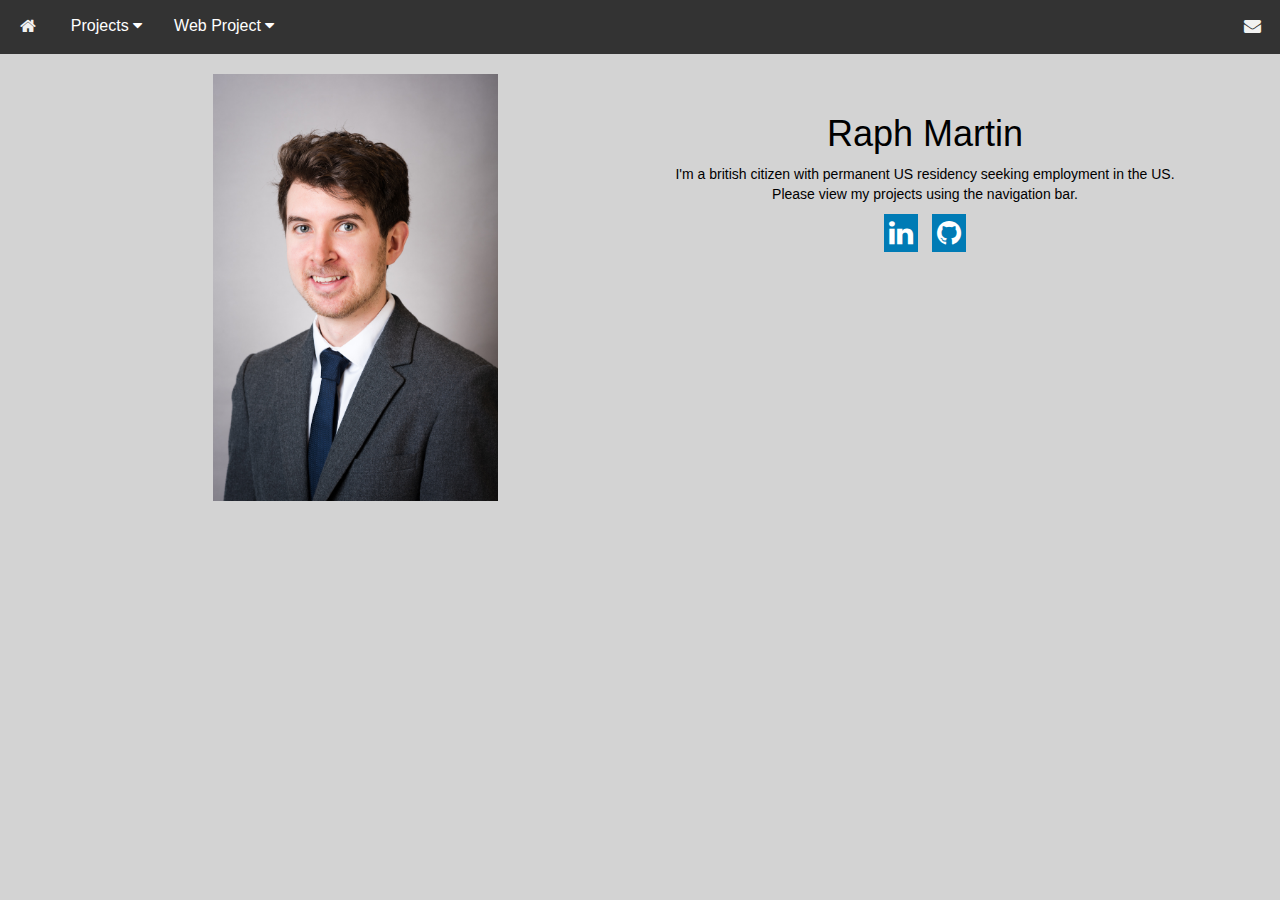
<file: index.html>
<!DOCTYPE HTML>
<html lang="en">

<head>
	<title>RM's Website</title>

	<meta name="viewport" content="width=device-width, initial-scale=1">
	<meta charset="UTF-8">

	<!-- Icon library -->
	<link rel="stylesheet" href="https://cdnjs.cloudflare.com/ajax/libs/font-awesome/4.7.0/css/font-awesome.min.css">
	<!-- Bootstrap CSS -->
	<link rel="stylesheet" href="https://maxcdn.bootstrapcdn.com/bootstrap/3.4.1/css/bootstrap.min.css" crossorigin="anonymous">
	<!-- User CSS for the website -->
	<link rel="stylesheet" type="text/css" href="css/css1.css">
	<!-- User CSS for the homepage -->
	<link rel="stylesheet" type="text/css" href="css/css_home.css">
</head>

<body>

<!-- Top Menu Bar -->
<div class="navbar">
  <a href="index.html"><i class="fa fa-fw fa-home"></i></a>
  <div class="dropdown">
    <button class="dropbtn">Projects
      <i class="fa fa-caret-down"></i>
    </button>
    <div class="dropdown-content">
			<a href="python.html">Python</a>
			<a href="sql.html">SQL</a>
			<a href="remote.html">Remote Sensing</a>
			<a href="dissertation">Dissertation</a>
    </div>
  </div>
	<div class="dropdown">
		<button class="dropbtn">Web Project
			<i class="fa fa-caret-down"></i>
		</button>
		<div class="dropdown-content">
			<a href="hallasan_index.html">Hallasan National Park</a>
			<a href="trails.html">Trails</a>
			<a href="wildlife.html">Wildlife</a>
			<a href="info.html">Info</a>
		</div>
	</div>
	<div class="topnav-right">
		<a href="mailto:raph5017@gmail.com"><i class="fa fa-fw fa-envelope"></i></a>
	</div>
</div>

		<div class="container">
				<div class="row">
						<div class="col-md-12 text-center">
								<div class="photo-container">
										<img src="images/rmphoto.jpg" alt="Portrait Photo">
								</div>
								<div class="text-container">
										<h1> Raph Martin </h1>
										<p>I'm a british citizen with permanent US residency seeking employment in the US.
										Please view my projects using the navigation bar.</p>
										<a href="https://linkedin.com/in/raphaelmartin10/" class="fa fa-linkedin"></a>
										<a href="https://github.com/raph5017" class="fa fa-github"></a>
									</a>
								</div>
						</div>
				</div>
		</div>

	<!-- Jquery -->
	<script src="https://code.jquery.com/jquery-3.4.1.slim.min.js" crossorigin="anonymous"></script>
	<!-- Bootstrap JS -->
	<script src="https://maxcdn.bootstrapcdn.com/bootstrap/3.4.1/js/bootstrap.min.js" crossorigin="anonymous"></script>

</body>
</html>
</file>
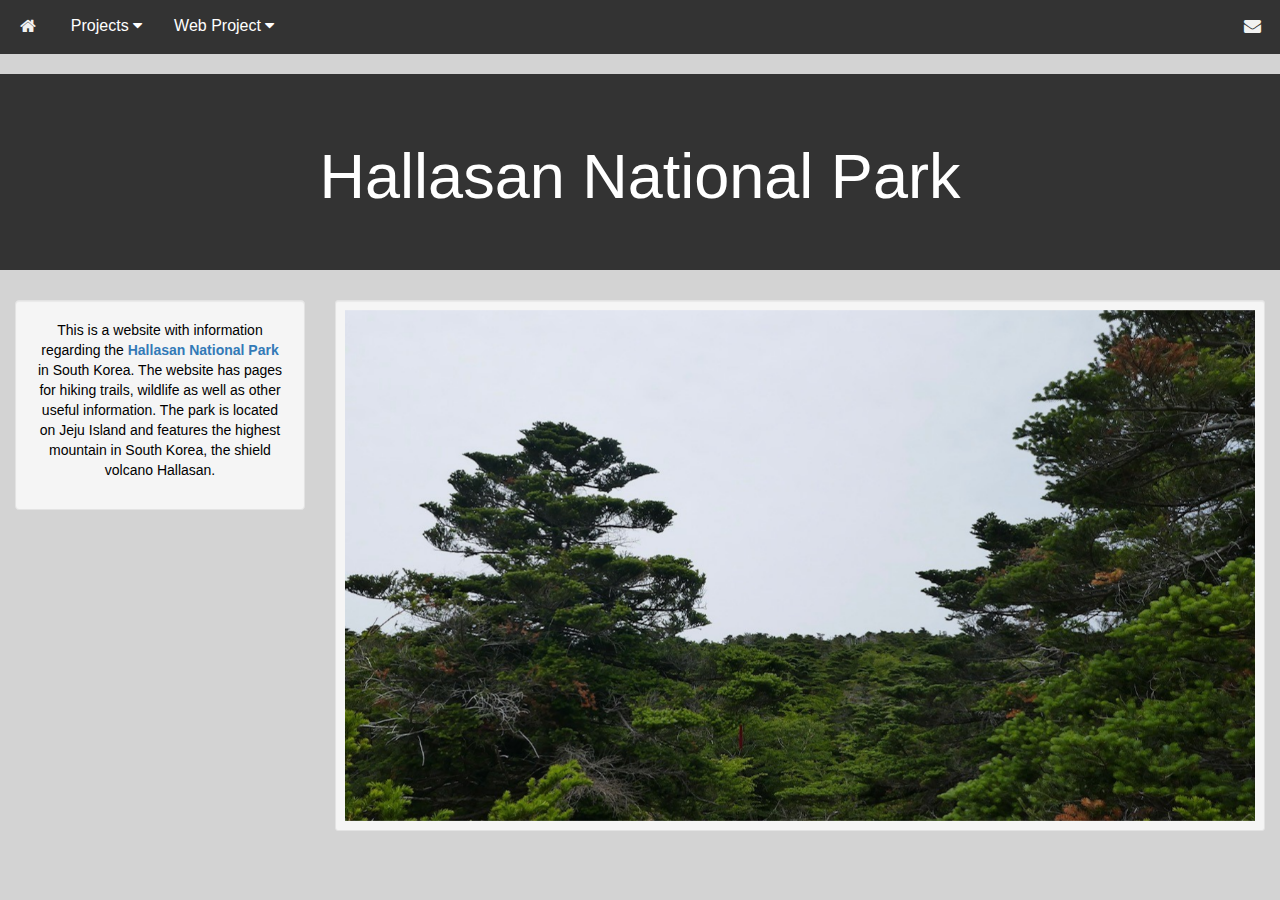
<file: hallasan_index.html>
<!DOCTYPE HTML>
<html lang="en">

<head>
	<title>Hallasan Website</title>

	<meta name="viewport" content="width=device-width, initial-scale=1">
	<meta charset="UTF-8">

	<!-- Icon library -->
	<link rel="stylesheet" href="https://cdnjs.cloudflare.com/ajax/libs/font-awesome/4.7.0/css/font-awesome.min.css">
	<!-- Bootstrap CSS -->
	<link rel="stylesheet" href="https://maxcdn.bootstrapcdn.com/bootstrap/3.4.1/css/bootstrap.min.css" crossorigin="anonymous">
	<!-- User CSS -->
	<link rel="stylesheet" type="text/css" href="css/css1.css">
	<!-- User CSS for the homepage -->
	<link rel="stylesheet" type="text/css" href="css/css_home.css">
</head>

<body>

	<!-- Top Menu Bar -->
	<div class="navbar">
	  <a href="index.html"><i class="fa fa-fw fa-home"></i></a>
	  <div class="dropdown">
	    <button class="dropbtn">Projects
	      <i class="fa fa-caret-down"></i>
	    </button>
	    <div class="dropdown-content">
				<a href="python.html">Python</a>
				<a href="sql.html">SQL</a>
				<a href="remote.html">Remote Sensing</a>
				<a href="dissertation.html">Dissertation</a>
	    </div>
	  </div>
		<div class="dropdown">
			<button class="dropbtn">Web Project
				<i class="fa fa-caret-down"></i>
			</button>
			<div class="dropdown-content">
				<a href="hallasan_index.html">Hallasan National Park</a>
				<a href="trails.html">Trails</a>
				<a href="wildlife.html">Wildlife</a>
				<a href="info.html">Info</a>
			</div>
		</div>
		<div class="topnav-right">
			<a href="mailto:raph5017@gmail.com"><i class="fa fa-fw fa-envelope"></i></a>
		</div>
	</div>

<div class="jumbotron text-center">
	<h1>Hallasan National Park</h1>
</div>

<div class="container-fluid">
	<div class="row">
		<div class="col-sm-3">
			<div class="well">
			<p>This is a website with information regarding the <a href="https://en.wikipedia.org/wiki/Hallasan_National_Park">
			<strong>Hallasan National Park</strong></a> in South Korea. The website has pages for hiking trails, wildlife as well as other useful information.
			The park is located on Jeju Island and features the highest mountain in South Korea, the shield volcano Hallasan.</p>
			</div>
		</div>

		<div class="col-sm-9">
			<div class="well well-sm">
			  <div id="myCarousel" class="carousel slide" data-ride="carousel" data-interval="4000">

				   <!-- Wrapper for slides -->
				<div class="carousel-inner">
				  <div class="item active">
					<img src="images\hsan_1.jpg" style="width:100%;">
				  </div>

				  <div class="item">
					<img src="images\hsan_2.jpg" style="width:100%;">
				  </div>

				  <div class="item">
					<img src="images\hsan_3.jpg" style="width:100%;">
				  </div>

				  <div class="item">
					<img src="images\hsan_4.jpg" style="width:100%;">
				  </div>

				  <div class="item">
					<img src="images\hsan_5.jpg" style="width:100%;">
				  </div>

				  <div class="item">
					<img src="images\hsan_6.jpg" style="width:100%;">
				  </div>

				  <div class="item">
					<img src="images\hsan_7.jpg" style="width:100%;">
				  </div>

				  <div class="item">
					<img src="images\hsan_8.jpg" style="width:100%;">
				  </div>

				  <div class="item">
					<img src="images\hsan_9.jpg" style="width:100%;">
				  </div>

				  <div class="item">
					<img src="images\hsan_10.jpg" style="width:100%;">
				  </div>
				</div>
			</div>
		  </div>
		</div>
	</div>
</div>

	<!-- Jquery -->
	<script src="https://code.jquery.com/jquery-3.4.1.slim.min.js" crossorigin="anonymous"></script>
	<!-- Bootstrap JS -->
	<script src="https://maxcdn.bootstrapcdn.com/bootstrap/3.4.1/js/bootstrap.min.js" crossorigin="anonymous"></script>

</body>
</html>
</file>
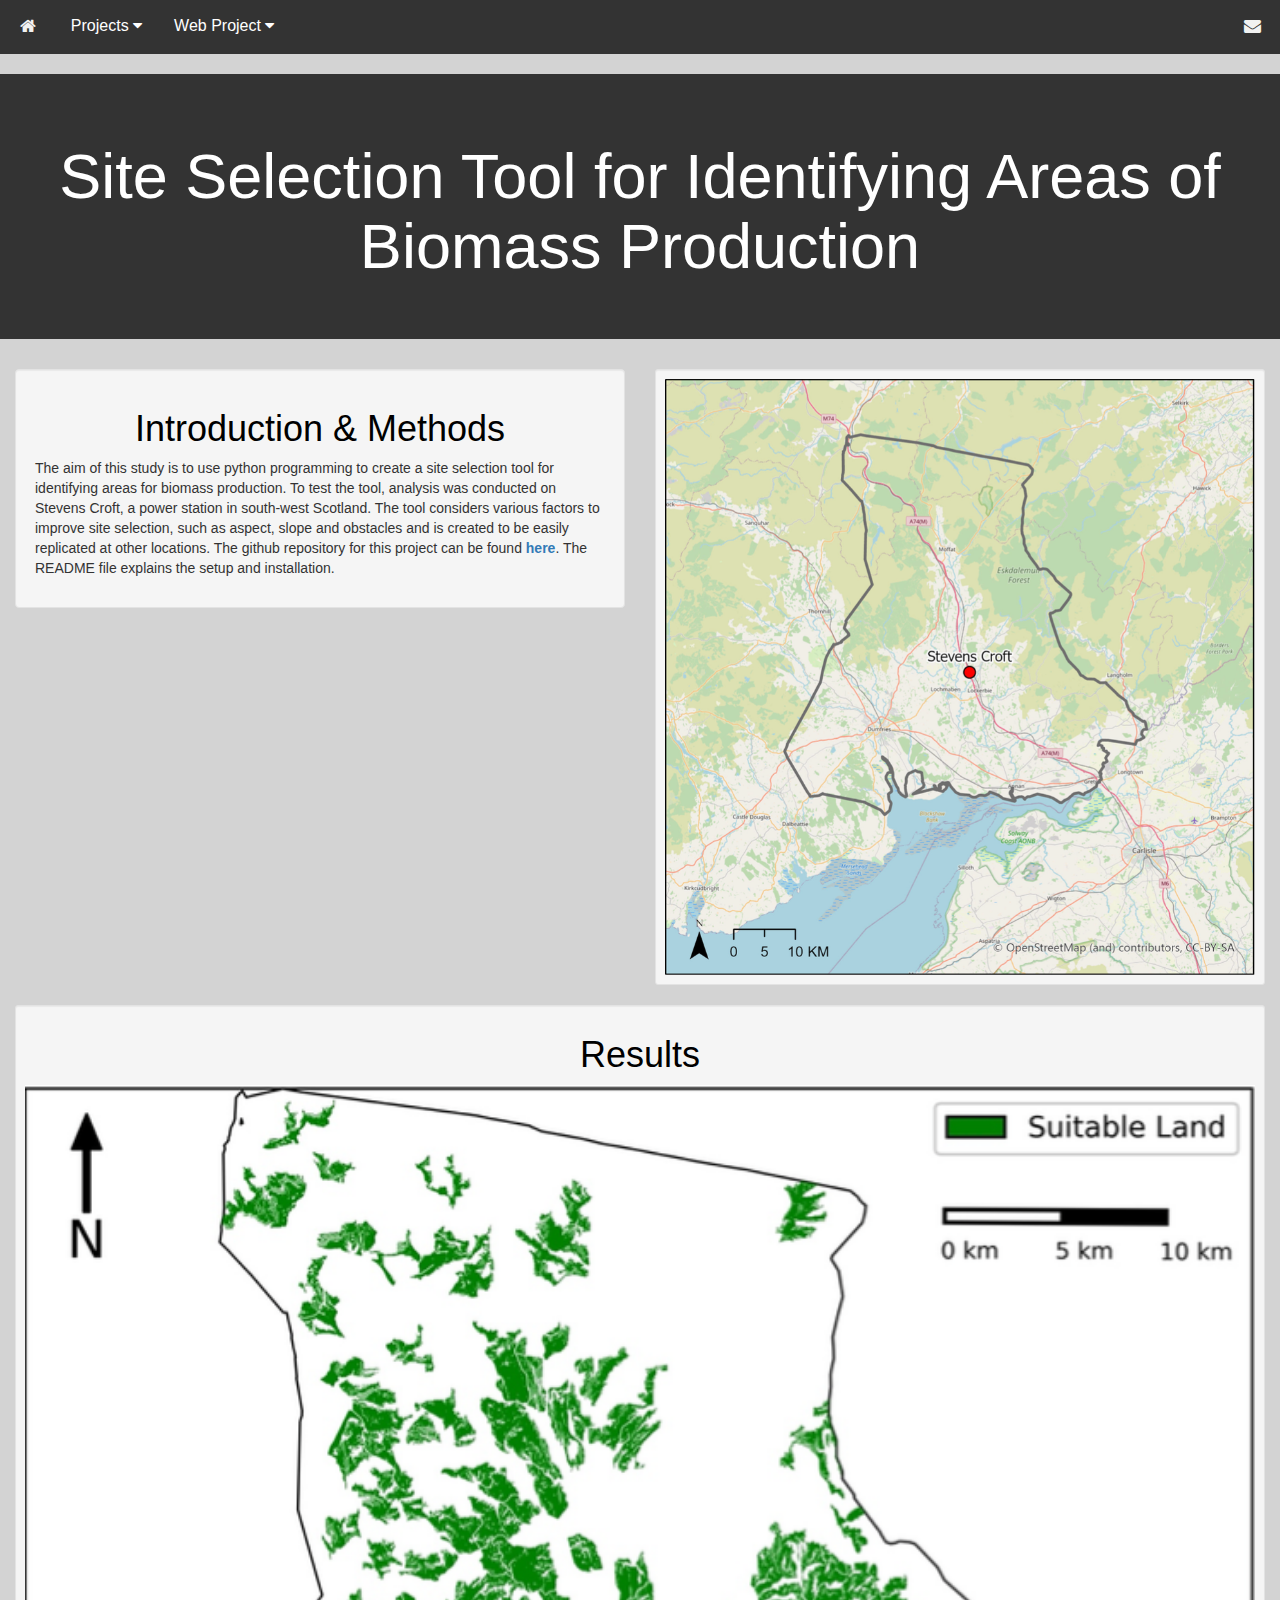
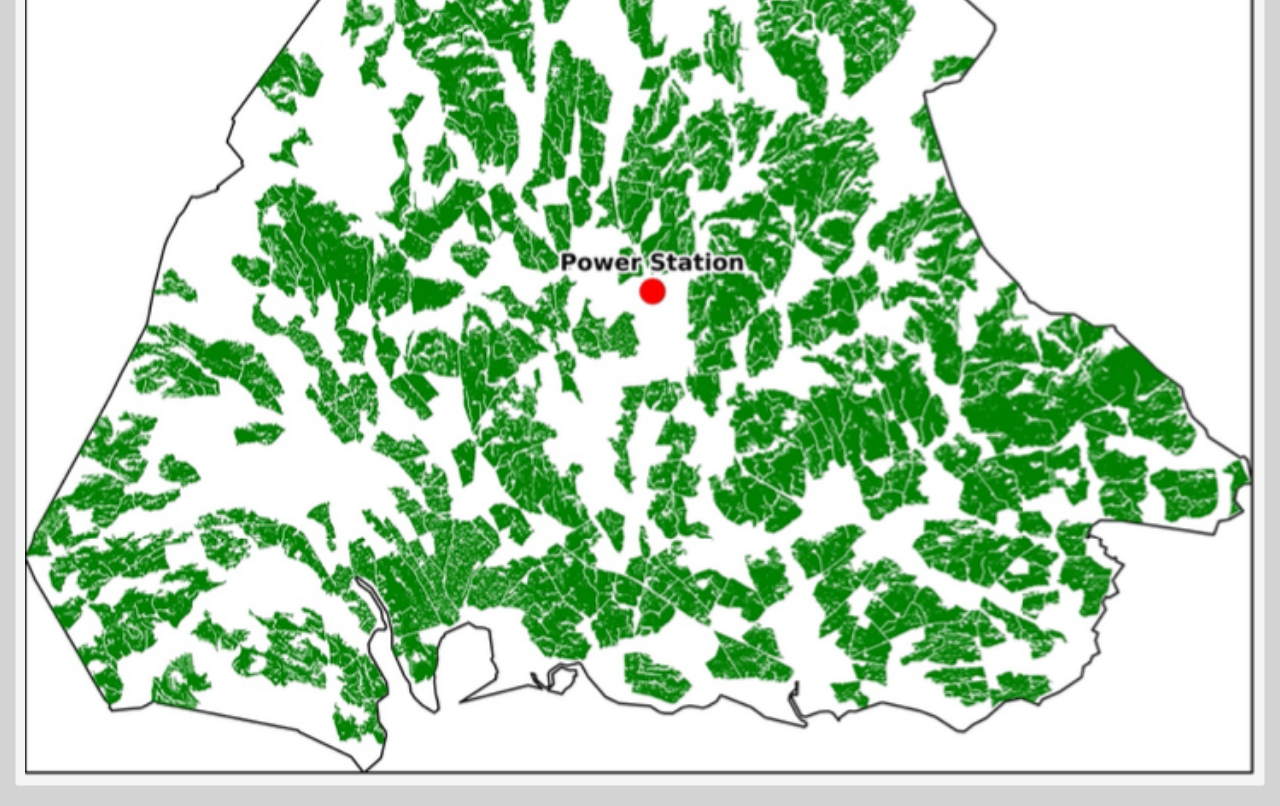
<file: python.html>
<!DOCTYPE HTML>
<html lang="en">

<head>
	<title>Python Project</title>

	<meta name="viewport" content="width=device-width, initial-scale=1">
	<meta charset="UTF-8">

	<!-- Icon library -->
	<link rel="stylesheet" href="https://cdnjs.cloudflare.com/ajax/libs/font-awesome/4.7.0/css/font-awesome.min.css">
	<!-- Bootstrap CSS -->
	<link rel="stylesheet" href="https://maxcdn.bootstrapcdn.com/bootstrap/3.4.1/css/bootstrap.min.css" crossorigin="anonymous">
	<!-- User CSS -->
	<link rel="stylesheet" type="text/css" href="css/css1.css">
	<!-- User CSS for the homepage -->
	<link rel="stylesheet" type="text/css" href="css/css_home.css">
</head>

<body>

	<!-- Top Menu Bar -->
	<div class="navbar">
	  <a href="index.html"><i class="fa fa-fw fa-home"></i></a>
	  <div class="dropdown">
	    <button class="dropbtn">Projects
	      <i class="fa fa-caret-down"></i>
	    </button>
	    <div class="dropdown-content">
				<a href="python.html">Python</a>
				<a href="sql.html">SQL</a>
				<a href="remote.html">Remote Sensing</a>
				<a href="dissertation.html">Dissertation</a>
	    </div>
	  </div>
		<div class="dropdown">
			<button class="dropbtn">Web Project
				<i class="fa fa-caret-down"></i>
			</button>
			<div class="dropdown-content">
				<a href="hallasan_index.html">Hallasan National Park</a>
				<a href="trails.html">Trails</a>
				<a href="wildlife.html">Wildlife</a>
				<a href="info.html">Info</a>
			</div>
		</div>
		<div class="topnav-right">
			<a href="mailto:raph5017@gmail.com"><i class="fa fa-fw fa-envelope"></i></a>
		</div>
	</div>

<div class="jumbotron text-center">
	<h1>Site Selection Tool for Identifying Areas of Biomass Production</h1>
</div>

<div class="container-fluid">
	<div class="row">
		<div class="col-sm-6">
			<div class="well">
				<h1>Introduction & Methods</h1>
				<p1>The aim of this study is to use python programming to create a site
					selection tool for identifying areas for biomass production. To test the
					tool, analysis was conducted on Stevens Croft, a power station in south-west
					Scotland. The tool considers various factors to improve site selection, such
					as aspect, slope and obstacles and is created to be easily replicated at other locations.
					The github repository for this project can be found <a href="https://github.com/raph5017/EGM722_Project">
					<strong>here</strong></a>. The README file explains the setup and installation.</p>
				</div>
			</div>

			<div class="col-sm-6">
				<div class="well well-sm">
					<img id="image" src="images/python1.png" onmouseover="moveon()" onmouseout="moveoff()"/>
					 </div>
				 </div>
				</div>

		<div class="row">
			<div class ="col-sm-12">
				<div class="well well-sm">
					<h1>Results</h1>
					<img id="python3.png" src="images/python3.png"/>
				</div>
			</div>
		</div>

	</div>

	<!-- Move Image JS -->
	<script type="text/javascript" src="js/movepythonimage.js"></script>
	<!-- Jquery -->
	<script src="https://code.jquery.com/jquery-3.4.1.slim.min.js" crossorigin="anonymous"></script>
	<!-- Bootstrap JS -->
	<script src="https://maxcdn.bootstrapcdn.com/bootstrap/3.4.1/js/bootstrap.min.js" crossorigin="anonymous"></script>

</body>
</html>
</file>
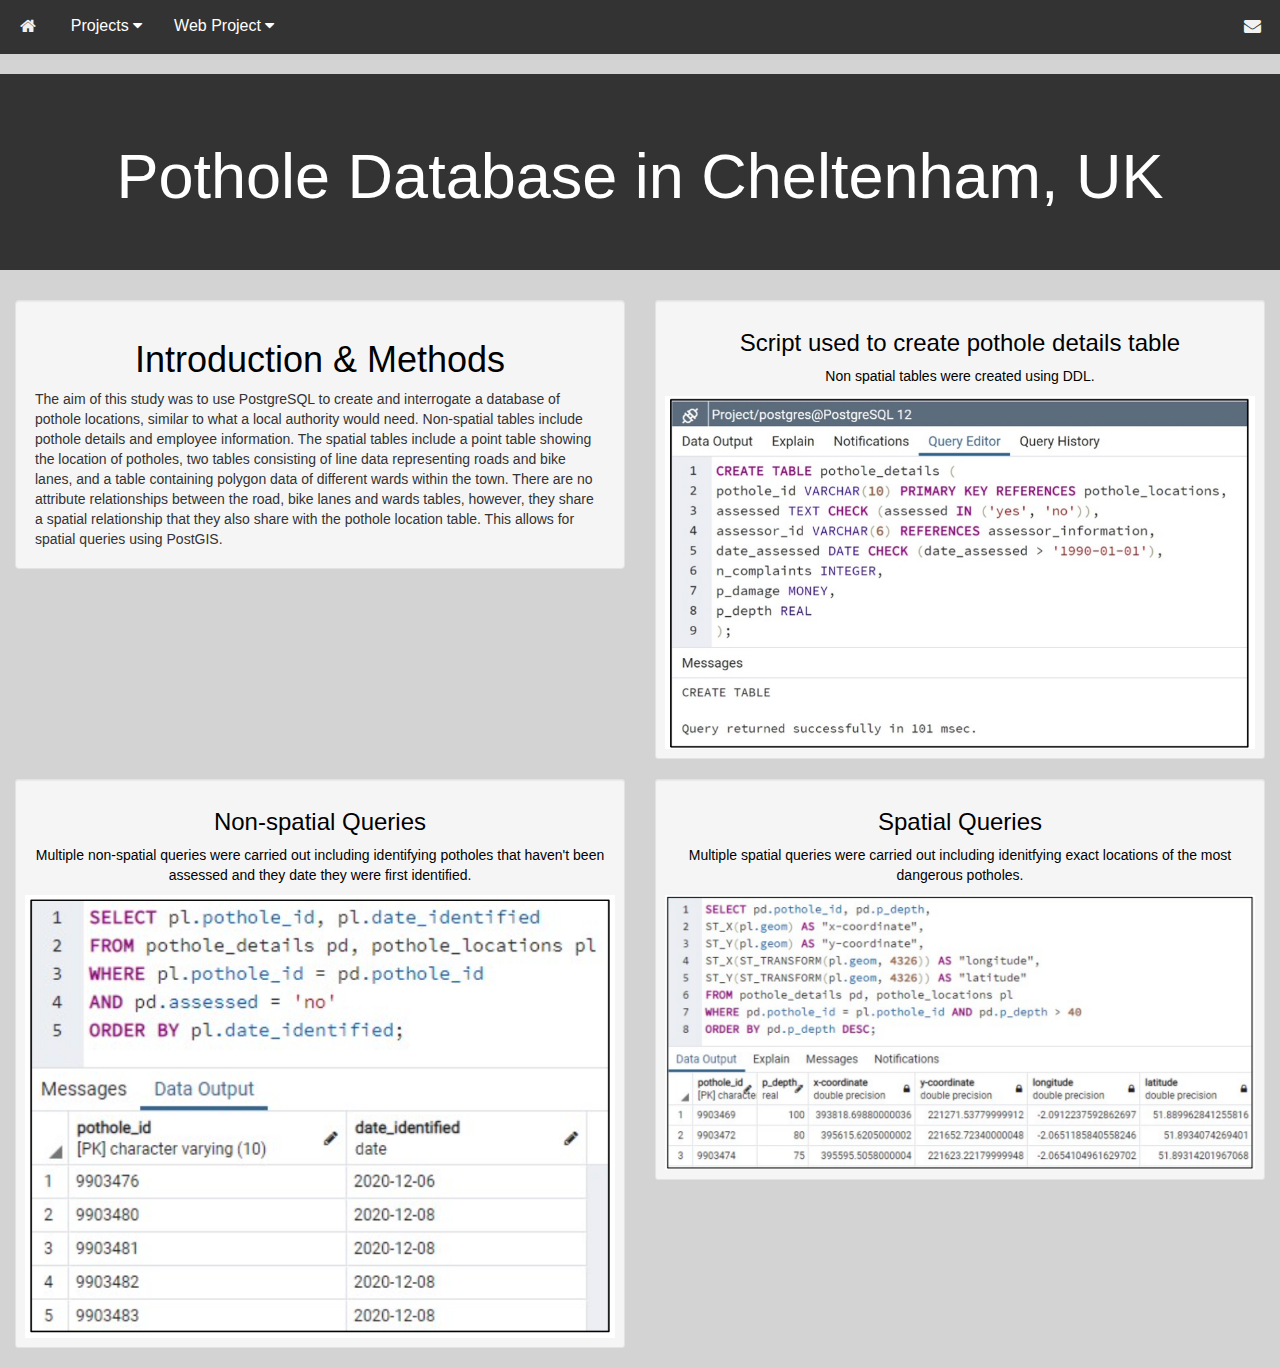
<file: sql.html>
<!DOCTYPE HTML>
<html lang="en">

<head>
	<title>SQL Project</title>

	<meta name="viewport" content="width=device-width, initial-scale=1">
	<meta charset="UTF-8">

	<!-- Icon library -->
	<link rel="stylesheet" href="https://cdnjs.cloudflare.com/ajax/libs/font-awesome/4.7.0/css/font-awesome.min.css">
	<!-- Bootstrap CSS -->
	<link rel="stylesheet" href="https://maxcdn.bootstrapcdn.com/bootstrap/3.4.1/css/bootstrap.min.css" crossorigin="anonymous">
	<!-- User CSS -->
	<link rel="stylesheet" type="text/css" href="css/css1.css">
	<!-- User CSS for the homepage -->
	<link rel="stylesheet" type="text/css" href="css/css_home.css">
</head>

<body>

	<!-- Top Menu Bar -->
	<div class="navbar">
	  <a href="index.html"><i class="fa fa-fw fa-home"></i></a>
	  <div class="dropdown">
	    <button class="dropbtn">Projects
	      <i class="fa fa-caret-down"></i>
	    </button>
	    <div class="dropdown-content">
				<a href="python.html">Python</a>
				<a href="sql.html">SQL</a>
				<a href="remote.html">Remote Sensing</a>
				<a href="dissertation.html">Dissertation</a>
	    </div>
	  </div>
		<div class="dropdown">
			<button class="dropbtn">Web Project
				<i class="fa fa-caret-down"></i>
			</button>
			<div class="dropdown-content">
				<a href="hallasan_index.html">Hallasan National Park</a>
				<a href="trails.html">Trails</a>
				<a href="wildlife.html">Wildlife</a>
				<a href="info.html">Info</a>
			</div>
		</div>
		<div class="topnav-right">
			<a href="mailto:raph5017@gmail.com"><i class="fa fa-fw fa-envelope"></i></a>
		</div>
	</div>

<div class="jumbotron text-center">
	<h1>Pothole Database in Cheltenham, UK</h1>
</div>

<div class="container-fluid">
	<div class="row">
		<div class="col-sm-6">
			<div class="well">
				<h1>Introduction & Methods</h1>
				<p1>The aim of this study was to use PostgreSQL to create and interrogate
					a database of pothole locations, similar to what a local authority would need.
					Non-spatial tables include pothole details and employee information.
					The spatial tables include a point table showing the location of potholes, two
					tables consisting of line data representing roads and bike lanes, and
					a table containing polygon data of different wards within the town.
					There are no attribute relationships between the road, bike lanes and wards tables,
					however, they share a spatial relationship that they also share with the pothole
					location table. This allows for spatial queries using PostGIS.
				</div>
			</div>

			<div class="col-sm-6">
				<div class="well well-sm">
					<h3 class="black">Script used to create pothole details table</h3>
					<p>Non spatial tables were created using DDL.
					</p>
						<img id="sql1.png" src="images/sql1.png"/>
				</div>
			</div>
		</div>

				<div class="row">
					<div class ="col-sm-6">
						<div class="well well-sm">
							<h3 class="black">Non-spatial Queries</h3>
							<p>Multiple non-spatial queries were carried out including identifying
								potholes that haven't been assessed and they date they were first identified.
							</p>
							<img id="sql2.png" src="images/sql2.png"/>
						</div>
					</div>

			<div class ="col-sm-6">
				<div class="well well-sm">
					<h3 class="black">Spatial Queries</h3>
					<p>Multiple spatial queries were carried out including idenitfying
						exact locations of the most dangerous potholes.
					</p>
					<img id="sql3.png" src="images/sql3.png"/>
				</div>
			</div>
		</div>

	</div>


	<!-- Jquery -->
	<script src="https://code.jquery.com/jquery-3.4.1.slim.min.js" crossorigin="anonymous"></script>
	<!-- Bootstrap JS -->
	<script src="https://maxcdn.bootstrapcdn.com/bootstrap/3.4.1/js/bootstrap.min.js" crossorigin="anonymous"></script>

</body>
</html>
</file>
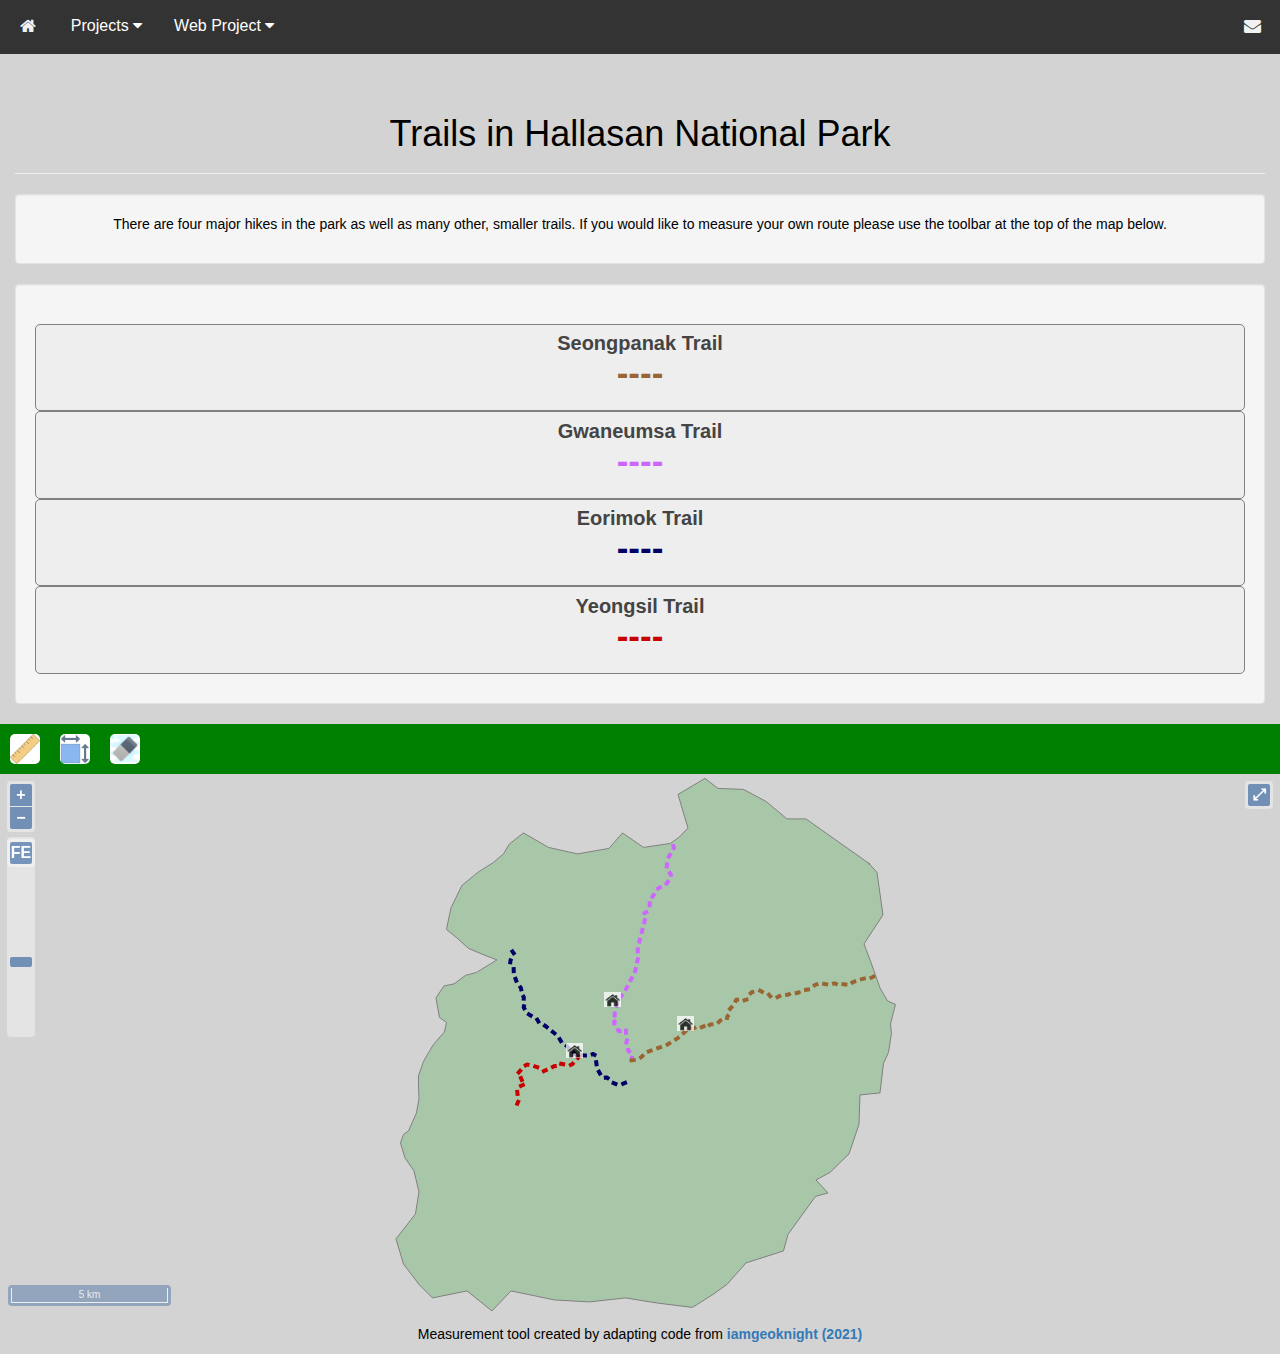
<file: trails.html>
<!DOCTYPE HTML>
<html lang="en">

<head>
	<title>Trails</title>
	<meta name="viewport" content="width=device-width, initial-scale=1">
	<meta charset="UTF-8">

	<!-- Icon library -->
	<link rel="stylesheet" href="https://cdnjs.cloudflare.com/ajax/libs/font-awesome/4.7.0/css/font-awesome.min.css">
	<!-- Latest compiled and minified CSS -->
	<link rel="stylesheet" href="https://maxcdn.bootstrapcdn.com/bootstrap/3.4.1/css/bootstrap.min.css" crossorigin="anonymous">
	<!-- OpenLayers CSS -->
	<link rel="stylesheet" href="openlayers/ol.css" type="text/css">
	<!-- User CSS -->
	<link rel="stylesheet" type="text/css" href="css/css1.css">
	<!-- Third Party Layer Switcher CSS -->
	<link rel="stylesheet" href="ol-layerswitcher/ol-layerswitcher.css" />
	<!-- Third Party styles for map -->
	<link rel="stylesheet" type="text/css" href="css/style.css">
	<!-- User CSS for the homepage -->
	<link rel="stylesheet" type="text/css" href="css/css_home.css">

</head>

<body>

	<!-- Top Menu Bar -->
	<div class="navbar">
	  <a href="index.html"><i class="fa fa-fw fa-home"></i></a>
	  <div class="dropdown">
	    <button class="dropbtn">Projects
	      <i class="fa fa-caret-down"></i>
	    </button>
	    <div class="dropdown-content">
				<a href="python.html">Python</a>
				<a href="sql.html">SQL</a>
				<a href="remote.html">Remote Sensing</a>
				<a href="dissertation.html">Dissertation</a>
	    </div>
	  </div>
		<div class="dropdown">
			<button class="dropbtn">Web Project
				<i class="fa fa-caret-down"></i>
			</button>
			<div class="dropdown-content">
				<a href="hallasan_index.html">Hallasan National Park</a>
				<a href="trails.html">Trails</a>
				<a href="wildlife.html">Wildlife</a>
				<a href="info.html">Info</a>
			</div>
		</div>
		<div class="topnav-right">
			<a href="mailto:raph5017@gmail.com"><i class="fa fa-fw fa-envelope"></i></a>
		</div>
	</div>

<body onload="initMap();">

	<div class="container-fluid">

		<div class="row">
			<div class="col-sm-12">
				<div class="page-header">
					<h1>Trails in Hallasan National Park</h1>
				</div>
			</div>
		</div>

		<div class="row">
			<div class="col-sm-12">
				<div class="well">
					<p>There are four major hikes in the park as well as many other, smaller trails. If you would like to measure your own route
					please use the toolbar at the top of the map below.</p>
				</div>
			</div>
			<div class="col-sm-12">
				<div class="well">

					<!-- Accordion buttons -->
					<h3 class="bold">
					<button class="accordion">Seongpanak Trail<p class="brown">----</p></button>
					<div class="panel">
						<img class="img-responsive" src="images\seongpanak.jpg" style="width: 100%">
					</div>
					<button class="accordion">Gwaneumsa Trail<p class="purple">----</p></button>
					<div class="panel">
						<img class="img-responsive" src="images\gwaneumsa.jpg" style="width: 100%">
					</div>
					<button class="accordion">Eorimok Trail<p class="blue">----</p></button>
					<div class="panel">
						<img class="img-responsive" src="images\eorimok.jpg" style="width: 100%">
					</div>
					<button class="accordion">Yeongsil Trail<p class="red">----</p></button>
					<div class="panel">
						<img class="img-responsive" src="images\yeongsil.jpg" style="width: 100%">
					</div>
					</h3>
				</div>
			</div>
		</div>
	</div>


<!-- Toolbar for Map -->
<div class = "toolbar">
	<button id = "btn1" title = "Distance Measurement" geomtype = "LineString"></button>
	<button id = "btn2" title = "Area Measurement" geomtype = "Polygon"></button>
	<button id = "btn3" title = "Clear Graphics"></button>
</div>

<!-- Trail Map -->
<div id="map" class="map">
	<div id = "popup"></div>
</div>

<!-- Reference for measurement tool -->
<p>
</p>
<div class="container-fluid">
	<div class="row">
		<p>Measurement tool created by adapting code from <a href="https://github.com/iamgeoknight/OpenLayersDynamicMeasurement">
		<strong>iamgeoknight (2021)</strong></a></p>
	</div>
</div>


	<!-- Accordion JS -->
	<script type="text/javascript" src="js/accordion.js"></script>
	<!-- OpenLayers JS-->
	<script src="openlayers/ol.js" type="text/javascript"></script>
	<!-- Map JS -->
	<script type="text/javascript" src="js/trailmap.js"></script>
	<!-- Third party JS for layer switcher -->
	<script src="ol-layerswitcher/ol-layerswitcher.js"></script>

</body>
</html>
</file>
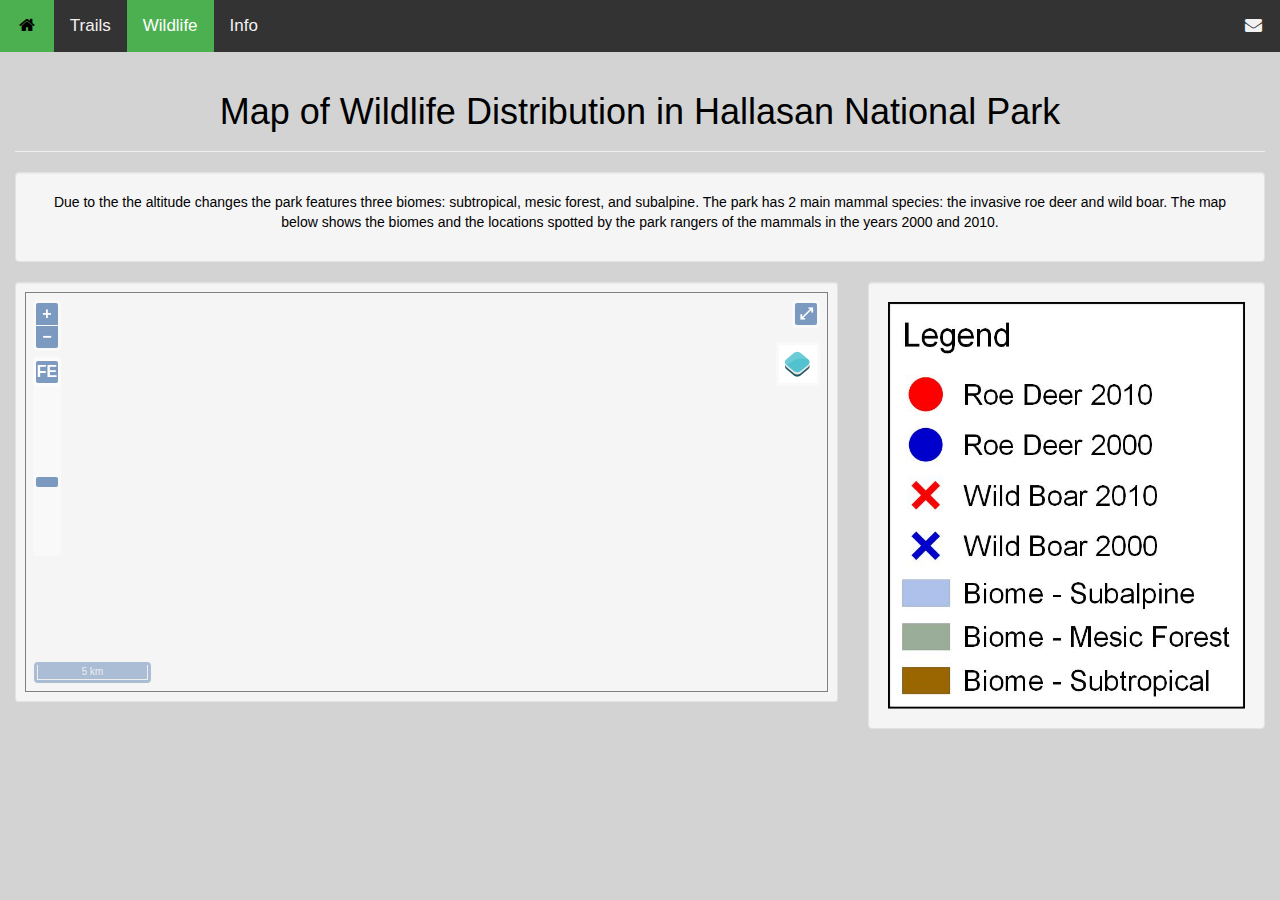
<file: wildlife.html>
<!DOCTYPE HTML>
<html lang="en">

<head>
	<title>Wildlife Distribution Hallasan</title>
	<meta name="viewport" content="width=device-width, initial-scale=1">
	<meta charset="UTF-8">
	
	<!-- Icon library -->
	<link rel="stylesheet" href="https://cdnjs.cloudflare.com/ajax/libs/font-awesome/4.7.0/css/font-awesome.min.css">
	<!-- Latest compiled and minified CSS -->
	<link rel="stylesheet" href="https://maxcdn.bootstrapcdn.com/bootstrap/3.4.1/css/bootstrap.min.css" crossorigin="anonymous">
	<!-- OpenLayers CSS -->
	<link rel="stylesheet" href="openlayers/ol.css" type="text/css">
	<!-- Third Party Layer Switcher CSS -->
	<link rel="stylesheet" href="ol-layerswitcher/ol-layerswitcher.css" />
	<!-- User CSS -->
	<link rel="stylesheet" type="text/css" href="css/css1.css">
	
</head>

<body>

<!-- Top Menu Bar -->
<div class="topnav">
  <a href="index.html"><i class="fa fa-fw fa-home"></i></a>
  <a href="trails.html">Trails</a>
  <a class="active" href="wildlife.html">Wildlife</a>
  <a href="info.html">Info</a></li>
  
  <div class="topnav-right">
    <a href="mailto:info@hallasan.com"><i class="fa fa-fw fa-envelope"></i></a>
  </div>
</div>

<!-- Website Section -->

<body onload="initMap();">

	<div class="container-fluid">
	
		<div class="row">
			<div class="col-sm-12">
				<div class="page-header">
					<h1>Map of Wildlife Distribution in Hallasan National Park</h1>
				</div>
			</div>
		</div>
		
		<div class="row">
			<div class="col-sm-12">
				<div class="well">
					<p>Due to the the altitude changes the park features three biomes: subtropical, mesic forest, and subalpine.
					The park has 2 main mammal species: the invasive roe deer and wild boar. The map below shows the 
					biomes and the locations spotted by the park rangers of the mammals in the years 2000 and 2010.</p>
				</div>
			</div>
		</div>
		
		<div class="row">
			<div class="col-sm-8">
				<div class="well well-sm">
				
					<!-- Section with Map -->
					<div id="mymap"></div>
				</div>
			</div>
			<div class="col-sm-4">
				<div class="well">

					<!-- Section with Legend -->
					<img class="img-responsive" src="images\wildlegend.jpg" style="width: 100%">
				</div>
			</div>
		</div>
	</div>
	
	<!-- Jquery -->
	<script src="https://code.jquery.com/jquery-3.4.1.slim.min.js" crossorigin="anonymous"></script>
	<!-- Latest compiled and minified JavaScript -->
	<script src="https://maxcdn.bootstrapcdn.com/bootstrap/3.4.1/js/bootstrap.min.js" crossorigin="anonymous"></script>
	<!-- OpenLayers JS-->
	<script src="openlayers/ol.js" type="text/javascript"></script>
	<!-- Map JS -->
	<script type="text/javascript" src="js/wildmap.js"></script>
	<!-- Third party JS for layer switcher -->
	<script src="ol-layerswitcher/ol-layerswitcher.js"></script>
	
</body>
</html>
</file>
<file: css/css1.css>
/* This is the external style sheet that controls the Hallasan National Park website */

/* Body element*/
body {
	background-color: lightgrey;
}

/* Header element*/
h1 {
	text-align: center;
	color: black;
	font-family: "Arial";
}

h3 {
	text-align: center;
	color: black;
	font-family: "Arial";
}

/* Paragraphs element*/
p {
	color: black;
	text-align: center;
	font-family: "Arial";
}

/* Unordered list element*/
ul {
	list-style-type: square;
	padding: 20px;
	margin-left: 35px;
	font-family: "Arial";
	font-size: 80%;
}

/* Image element*/
img {
	border-radius: 0px;
	display: block;
	margin-left: auto;
	margin-right: auto;
	width: 100%;
	height: auto;
}

/*Class attribute*/
.newstyle {
	color: white;
	background-color: black;
}

/*CSS code for a span element with a class name*/
span.emphasis {
	font-size: 120%;
	color: red
}
	
/*Class name assigned to paragraph attribute*/
p.black {
	color: black;
}

/*Class name assigned to header attribute*/
h3.black {
	color: black;
	text-align: center;
	font-family: "Arial";
}

/*Class name assigned to header attribute*/
h3.bold {
	color: black;
	text-align: center;
	font-family: "Arial";
	font-weight: bold;
}

/*Class name for trail markers*/
p.brown {
	color: #996633;
	text-align: center;
	font-family: "Arial";
	font-weight: bold;
	font-size: 175%;
}
p.purple {
	color: #cc66ff;
	text-align: center;
	font-family: "Arial";
	font-weight: bold;
	font-size: 175%;
}
p.blue {
	color: #000066;
	text-align: center;
	font-family: "Arial";
	font-weight: bold;
	font-size: 175%;
}
p.red {
	color: #c80101;
	text-align: center;
	font-family: "Arial";
	font-weight: bold;
	font-size: 175%;
}

/*Button class*/
button {
  background-color: #d9d9d9;
  border: black;
  border-radius: 5px;
  color: black;
  padding: 5px 15px;
  text-align: center;
  text-decoration: none;
  display: inline-block;
  font-size: 20px;
}

/* Defining style of a division or "block element" with a unique ID of "divstylea"*/
#divstylea {
	background-color: #CACFD2;
	font-family: verdana;
	font-size: 90%;
	position: absolute;
	top: 150px;
	right: 150px;
	overflow: auto;
	height: 100px;
	width: 100px;
}

/*Bootstrap CSS*/

.jumbotron {
 background-color: #336600;
 color: white;
}

/*For the map on the info page*/

#mymap {
  height: 400px;
  border: solid;
  border-color: gray;
  border-width: 1px;
}

/* Styling for the Navigation Bar */

/* Add a black background color to the top navigation */
.topnav {
    background-color: #333;
    overflow: hidden;
}

/* Style the links inside the navigation bar */
.topnav a {
  float: left;
  color: #f2f2f2;
  text-align: center;
  padding: 14px 16px;
  text-decoration: none;
  font-size: 17px;
}

/* Change the color of links on hover */
.topnav a:hover {
  background-color: #4CAF50;
  color: black;
}

/* Add a color to the active/current link */
.topnav a.active {
  background-color: #4CAF50;
  color: white;
}

/* Right-aligned section inside the top navigation */
.topnav-right {
  float: right;
}

/* Add responsiveness - will automatically display the navbar vertically instead of horizontally on screens less than 300 pixels */
@media screen and (max-width: 300px) {
  .topnav a {
    float: none;
    display: block;
  }
}

/* Style the buttons that are used to open and close the accordion panel */
.accordion {
  background-color: #eee;
  color: #444;
  cursor: pointer;
  padding: 7.5px;
  width: 100%;
  text-align: center;
  border: solid;
  border-color: gray;
  border-width: 1px;
  outline: none;
  transition: 0.4s;
}

/* Add a background color to the button if it is clicked on (add the .active class with JS), and when you move the mouse over it (hover) */
.active, .accordion:hover {
  background-color: #ccc;

}

/* Style the accordion panel. Note: hidden by default */
.panel {
  padding: 0px;
  background-color: white;
  display: none;
  overflow: hidden;
  border: solid;
  border-color: gray;
  border-width: 1px;
}

/*CSS for styling popup in Info Map*/
.ol-attribution.ol-logo-only,
.ol-attribution.ol-uncollapsible {
    max-width: calc(100% - 3em);
    height: 1.5em;
}

.ol-control button,
.ol-attribution,
.ol-scale-line-inner {
    font-family: 'Arial';
}

.ol-popup {
    font-family: 'Arial';
    font-size: 12px;
    position: absolute;
    background-color: white;
    -webkit-filter: drop-shadow(0 1px 4px rgba(0, 0, 0, 0.2));
    filter: drop-shadow(0 1px 4px rgba(0, 0, 0, 0.2));
    padding: 10px;
    border-radius: 10px;
    border: 1px solid #cccccc;
    bottom: 12px;
    left: -50px;
    min-width: 100px;
}

.ol-popup:after,
.ol-popup:before {
    top: 100%;
    border: solid transparent;
    content: " ";
    height: 0;
    width: 0;
    position: absolute;
    pointer-events: none;
}

.ol-popup:after {
    border-top-color: white;
    border-width: 10px;
    left: 48px;
    margin-left: -10px;
}

.ol-popup:before {
    border-top-color: #cccccc;
    border-width: 11px;
    left: 48px;
	margin-left: -11px;
}

.ol-popup-closer {
    text-decoration: none;
    position: absolute;
    top: 2px;
    right: 8px;
}

.ol-popup-closer:after {
    content: "✖";
    color: #c3c3c3;
}
</file>
<file: css/css_home.css>
/* This is the external style sheet that controls the homepage */


/* For the large heading */

.jumbotron {
 background-color: #333;
}

/* For the top menu bar */

/* Navbar container */
.navbar {
  background-color: #333;
  font-family: Arial;
  border-radius: 0;
}

/* Links inside the navbar */
.navbar a {
  float: left;
  color: #f2f2f2;
  text-align: center;
  padding: 14px 16px;
  text-decoration: none;
  font-size: 17px;
}

/* The dropdown container */
.dropdown {
  float: left;
	border-radius: 0;
}

/* Dropdown button */
.dropdown .dropbtn {
	border-radius: 0;
  font-size: 16px;
  border: none;
  outline: none;
  color: white;
  padding: 14px 16px;
  background-color: inherit;
  font-family: inherit; /* Important for vertical align on mobile phones */
  margin: 0; /* Important for vertical align on mobile phones */
}

/* Add a blue background color to navbar links on hover */
.navbar a:hover, .dropdown:hover .dropbtn {
  background-color: #4CAF50;
	color: black;
}

/* Dropdown content (hidden by default) */
.dropdown-content {
  display: none;
  position: absolute;
  background-color: #333;
  min-width: 160px;
  box-shadow: 0px 8px 16px 0px rgba(0,0,0,0.2);
  z-index: 1;
}

/* Links inside the dropdown */
.dropdown-content a {
  float: none;
  color: white;
  padding: 12px 16px;
  text-decoration: none;
  display: block;
  text-align: left;
}

/* Add a grey background color to dropdown links on hover */
.dropdown-content a:hover {
  background-color: #4CAF50;
}

/* Show the dropdown menu on hover */
.dropdown:hover .dropdown-content {
  display: block;
}

/* For the photo and about me section */

/* Adjust the size and positioning of the photo container */
.photo-container {
		width: 50%;
		margin: 0 auto;
		overflow: hidden;
		float: left;
}

/* Adjust the size and positioning of the text box container */
.text-container {
		width: 50%;
		margin: 0 auto;
		padding: 20px;
		box-sizing: border-box;
		float: right;
}

/* Adjust the size and positioning of the photo */
.photo-container img {
		width: 50%;
		height: auto;
		object-fit: cover;
}

/* for linkedin icon */
.fa-linkedin {
  background: #007bb5;
	color: white;
  padding: 5px;
  font-size: 200%;
}

/* for github icon */
.fa-github {
  background: #007bb5;
  color: white;
	padding: 5px;
  font-size: 200%;
  margin-left: 10px;
}
</file>
<file: openlayers/ol.css>
.ol-box{box-sizing:border-box;border-radius:2px;border:2px solid #00f}.ol-mouse-position{top:8px;right:8px;position:absolute}.ol-scale-line{background:rgba(0,60,136,.3);border-radius:4px;bottom:8px;left:8px;padding:2px;position:absolute}.ol-scale-line-inner{border:1px solid #eee;border-top:none;color:#eee;font-size:10px;text-align:center;margin:1px;will-change:contents,width;transition:all .25s}.ol-scale-bar{position:absolute;bottom:8px;left:8px}.ol-scale-step-marker{width:1px;height:15px;background-color:#000;float:right;z-Index:10}.ol-scale-step-text{position:absolute;bottom:-5px;font-size:12px;z-Index:11;color:#000;text-shadow:-2px 0 #fff,0 2px #fff,2px 0 #fff,0 -2px #fff}.ol-scale-text{position:absolute;font-size:14px;text-align:center;bottom:25px;color:#000;text-shadow:-2px 0 #fff,0 2px #fff,2px 0 #fff,0 -2px #fff}.ol-scale-singlebar{position:relative;height:10px;z-Index:9;box-sizing:border-box;border:1px solid #000}.ol-unsupported{display:none}.ol-unselectable,.ol-viewport{-webkit-touch-callout:none;-webkit-user-select:none;-moz-user-select:none;-ms-user-select:none;user-select:none;-webkit-tap-highlight-color:transparent}.ol-selectable{-webkit-touch-callout:default;-webkit-user-select:text;-moz-user-select:text;-ms-user-select:text;user-select:text}.ol-grabbing{cursor:-webkit-grabbing;cursor:-moz-grabbing;cursor:grabbing}.ol-grab{cursor:move;cursor:-webkit-grab;cursor:-moz-grab;cursor:grab}.ol-control{position:absolute;background-color:rgba(255,255,255,.4);border-radius:4px;padding:2px}.ol-control:hover{background-color:rgba(255,255,255,.6)}.ol-zoom{top:.5em;left:.5em}.ol-rotate{top:.5em;right:.5em;transition:opacity .25s linear,visibility 0s linear}.ol-rotate.ol-hidden{opacity:0;visibility:hidden;transition:opacity .25s linear,visibility 0s linear .25s}.ol-zoom-extent{top:4.643em;left:.5em}.ol-full-screen{right:.5em;top:.5em}.ol-control button{display:block;margin:1px;padding:0;color:#fff;font-size:1.14em;font-weight:700;text-decoration:none;text-align:center;height:1.375em;width:1.375em;line-height:.4em;background-color:rgba(0,60,136,.5);border:none;border-radius:2px}.ol-control button::-moz-focus-inner{border:none;padding:0}.ol-zoom-extent button{line-height:1.4em}.ol-compass{display:block;font-weight:400;font-size:1.2em;will-change:transform}.ol-touch .ol-control button{font-size:1.5em}.ol-touch .ol-zoom-extent{top:5.5em}.ol-control button:focus,.ol-control button:hover{text-decoration:none;background-color:rgba(0,60,136,.7)}.ol-zoom .ol-zoom-in{border-radius:2px 2px 0 0}.ol-zoom .ol-zoom-out{border-radius:0 0 2px 2px}.ol-attribution{text-align:right;bottom:.5em;right:.5em;max-width:calc(100% - 1.3em)}.ol-attribution ul{margin:0;padding:0 .5em;color:#000;text-shadow:0 0 2px #fff}.ol-attribution li{display:inline;list-style:none}.ol-attribution li:not(:last-child):after{content:" "}.ol-attribution img{max-height:2em;max-width:inherit;vertical-align:middle}.ol-attribution button,.ol-attribution ul{display:inline-block}.ol-attribution.ol-collapsed ul{display:none}.ol-attribution:not(.ol-collapsed){background:rgba(255,255,255,.8)}.ol-attribution.ol-uncollapsible{bottom:0;right:0;border-radius:4px 0 0}.ol-attribution.ol-uncollapsible img{margin-top:-.2em;max-height:1.6em}.ol-attribution.ol-uncollapsible button{display:none}.ol-zoomslider{top:4.5em;left:.5em;height:200px}.ol-zoomslider button{position:relative;height:10px}.ol-touch .ol-zoomslider{top:5.5em}.ol-overviewmap{left:.5em;bottom:.5em}.ol-overviewmap.ol-uncollapsible{bottom:0;left:0;border-radius:0 4px 0 0}.ol-overviewmap .ol-overviewmap-map,.ol-overviewmap button{display:inline-block}.ol-overviewmap .ol-overviewmap-map{border:1px solid #7b98bc;height:150px;margin:2px;width:150px}.ol-overviewmap:not(.ol-collapsed) button{bottom:1px;left:2px;position:absolute}.ol-overviewmap.ol-collapsed .ol-overviewmap-map,.ol-overviewmap.ol-uncollapsible button{display:none}.ol-overviewmap:not(.ol-collapsed){background:rgba(255,255,255,.8)}.ol-overviewmap-box{border:2px dotted rgba(0,60,136,.7)}.ol-overviewmap .ol-overviewmap-box:hover{cursor:move}
/*# sourceMappingURL=ol.css.map */
</file>
<file: ol-layerswitcher/ol-layerswitcher.css>
.layer-switcher {
  position: absolute;
  top: 3.5em;
  right: 0.5em;
  text-align: left;
}

.layer-switcher .panel {
  margin: 0;
  border: 4px solid #eee;
  border-radius: 4px;
  background-color: white;
  display: none;
  max-height: inherit;
  height: 100%;
  box-sizing: border-box;
  overflow-y: auto;
}

.layer-switcher button {
  float: right;
  z-index: 1;
  width: 38px;
  height: 38px;
  background-image: url('[data-uri]')
    /*logo.png*/;
  background-repeat: no-repeat;
  background-position: 2px;
  background-color: white;
  color: black;
  border: none;
}

.layer-switcher button:focus,
.layer-switcher button:hover {
  background-color: white;
}
.layer-switcher.shown {
  overflow-y: hidden;
}
.layer-switcher.shown.ol-control {
  background-color: transparent;
}

.layer-switcher.shown.ol-control:hover {
  background-color: transparent;
}
.layer-switcher.shown .panel {
  display: block;
}

.layer-switcher.shown button {
  display: none;
}

.layer-switcher.shown.layer-switcher-activation-mode-click > button {
  display: block;
  background-image: unset;
  right: 2px;
  position: absolute;
  background-color: #eee;
  margin: 0 1px;
}

.layer-switcher.shown button:focus,
.layer-switcher.shown button:hover {
  background-color: #fafafa;
}

.layer-switcher ul {
  list-style: none;
  margin: 1.6em 0.4em;
  padding-left: 0;
}
.layer-switcher ul ul {
  padding-left: 1.2em;
  margin: 0.1em 0 0 0;
}
.layer-switcher li.group + li.group {
  margin-top: 0.4em;
}
.layer-switcher li.group + li.layer-switcher-base-group {
}

.layer-switcher li.group > label {
  font-weight: bold;
}

.layer-switcher.layer-switcher-group-select-style-none li.group > label {
  padding-left: 1.2em;
}

.layer-switcher li {
  position: relative;
  margin-top: 0.3em;
}

.layer-switcher li input {
  position: absolute;
  left: 1.2em;
  height: 1em;
  width: 1em;
  font-size: 1em;
}
.layer-switcher li label {
  padding-left: 2.7em;
  padding-right: 1.2em;
  display: inline-block;
  margin-top: 1px;
}

.layer-switcher label.disabled {
  opacity: 0.4;
}

.layer-switcher input {
  margin: 0px;
}

.layer-switcher.touch ::-webkit-scrollbar {
  width: 4px;
}

.layer-switcher.touch ::-webkit-scrollbar-track {
  -webkit-box-shadow: inset 0 0 6px rgba(0, 0, 0, 0.3);
  border-radius: 10px;
}

.layer-switcher.touch ::-webkit-scrollbar-thumb {
  border-radius: 10px;
  -webkit-box-shadow: inset 0 0 6px rgba(0, 0, 0, 0.5);
}

li.layer-switcher-base-group > label {
  padding-left: 1.2em;
}

.layer-switcher .group button {
  position: absolute;
  left: 0;
  display: inline-block;
  vertical-align: top;
  float: none;
  font-size: 1em;
  width: 1em;
  height: 1em;
  margin: 0;
  background-position: center 2px;
  background-image: url('[data-uri]');
  -webkit-transition: -webkit-transform 0.2s ease-in-out;
  -ms-transition: -ms-transform 0.2s ease-in-out;
  transition: transform 0.2s ease-in-out;
}

.layer-switcher .group.layer-switcher-close button {
  transform: rotate(-90deg);
  -webkit-transform: rotate(-90deg);
}

.layer-switcher .group.layer-switcher-fold.layer-switcher-close > ul {
  overflow: hidden;
  height: 0;
}

/*layerswitcher on the right*/
.layer-switcher.shown.layer-switcher-activation-mode-click {
  padding-left: 34px;
}
.layer-switcher.shown.layer-switcher-activation-mode-click > button {
  left: 0;
  border-right: 0;
}

/*layerswitcher on the left*/
/*
.layer-switcher.shown.layer-switcher-activation-mode-click {
  padding-right: 34px;
}
.layer-switcher.shown.layer-switcher-activation-mode-click > button {
  right: 0;
  border-left: 0;
}
*/
</file>
<file: css/style.css>
/*css for the styling of the distance measurement tool*/

html, body, .container {
  height: 100%;
  margin: 0;
  padding: 0;
}


.map {
  height: 60%;  
}

.toolbar {
  display: flex;
  align-items: center;            
  background: green;
  height: 50px;
}

.toolbar > button {    
  padding:15px;
  margin: 10px;  
  border-radius: 5px;  
  border-style: none;
  border-color: black;
  cursor: pointer;
}

.toolbar > #btn1 {
  background: url([data-uri]);
  background-repeat: no-repeat;
  background-size: contain;
  background-color: white;
}

.toolbar > #btn2 {
  background: url([data-uri]);
  background-repeat: no-repeat;
  background-size: contain;
  background-color: white;
}

.toolbar > #btn3 {
background: url("[data-uri]");
background-repeat: no-repeat;
background-size: contain;
background-color: white;
}

.ol-tooltip {
  position: relative;
  background: #ffcc33;
  border-radius: 4px;
  color: black;
  padding: 4px 8px;
  opacity: 0.7;
  white-space: nowrap;
  font-size: 15px;
}
.ol-tooltip-measure {
  opacity: 1;
  font-weight: lighter;
}

.ol-tooltip-static {
  background-color: #ffcc33;
  color: black;
  border: 1px solid white;
}

.ol-tooltip-measure:before,
    .ol-tooltip-static:before {
      border-top: 6px solid #ffcc33;
      border-right: 6px solid transparent;
      border-left: 6px solid transparent;
      content: "";
      position: absolute;
      bottom: -6px;
      margin-left: -7px;
      left: 50%;
    }
    .ol-tooltip-static:before {
      border-top-color: #ffcc33;
    }
</file>
